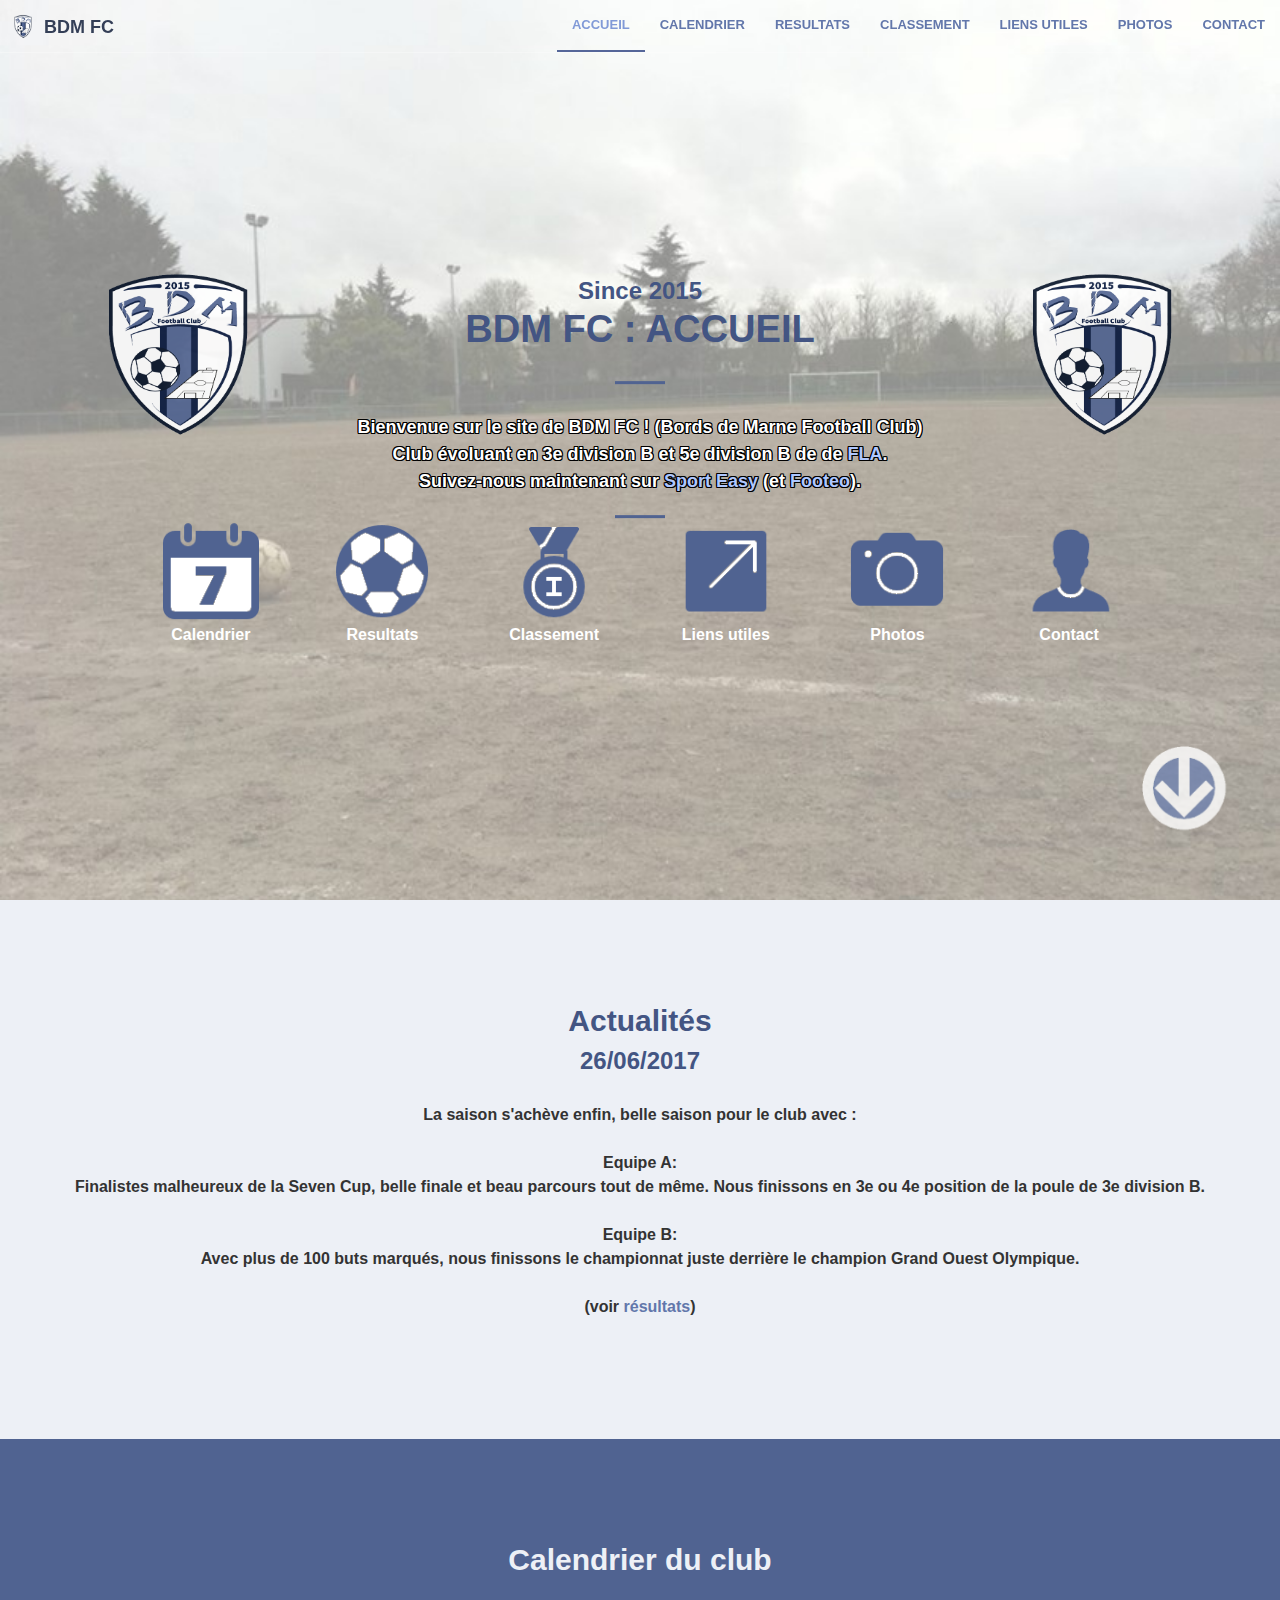
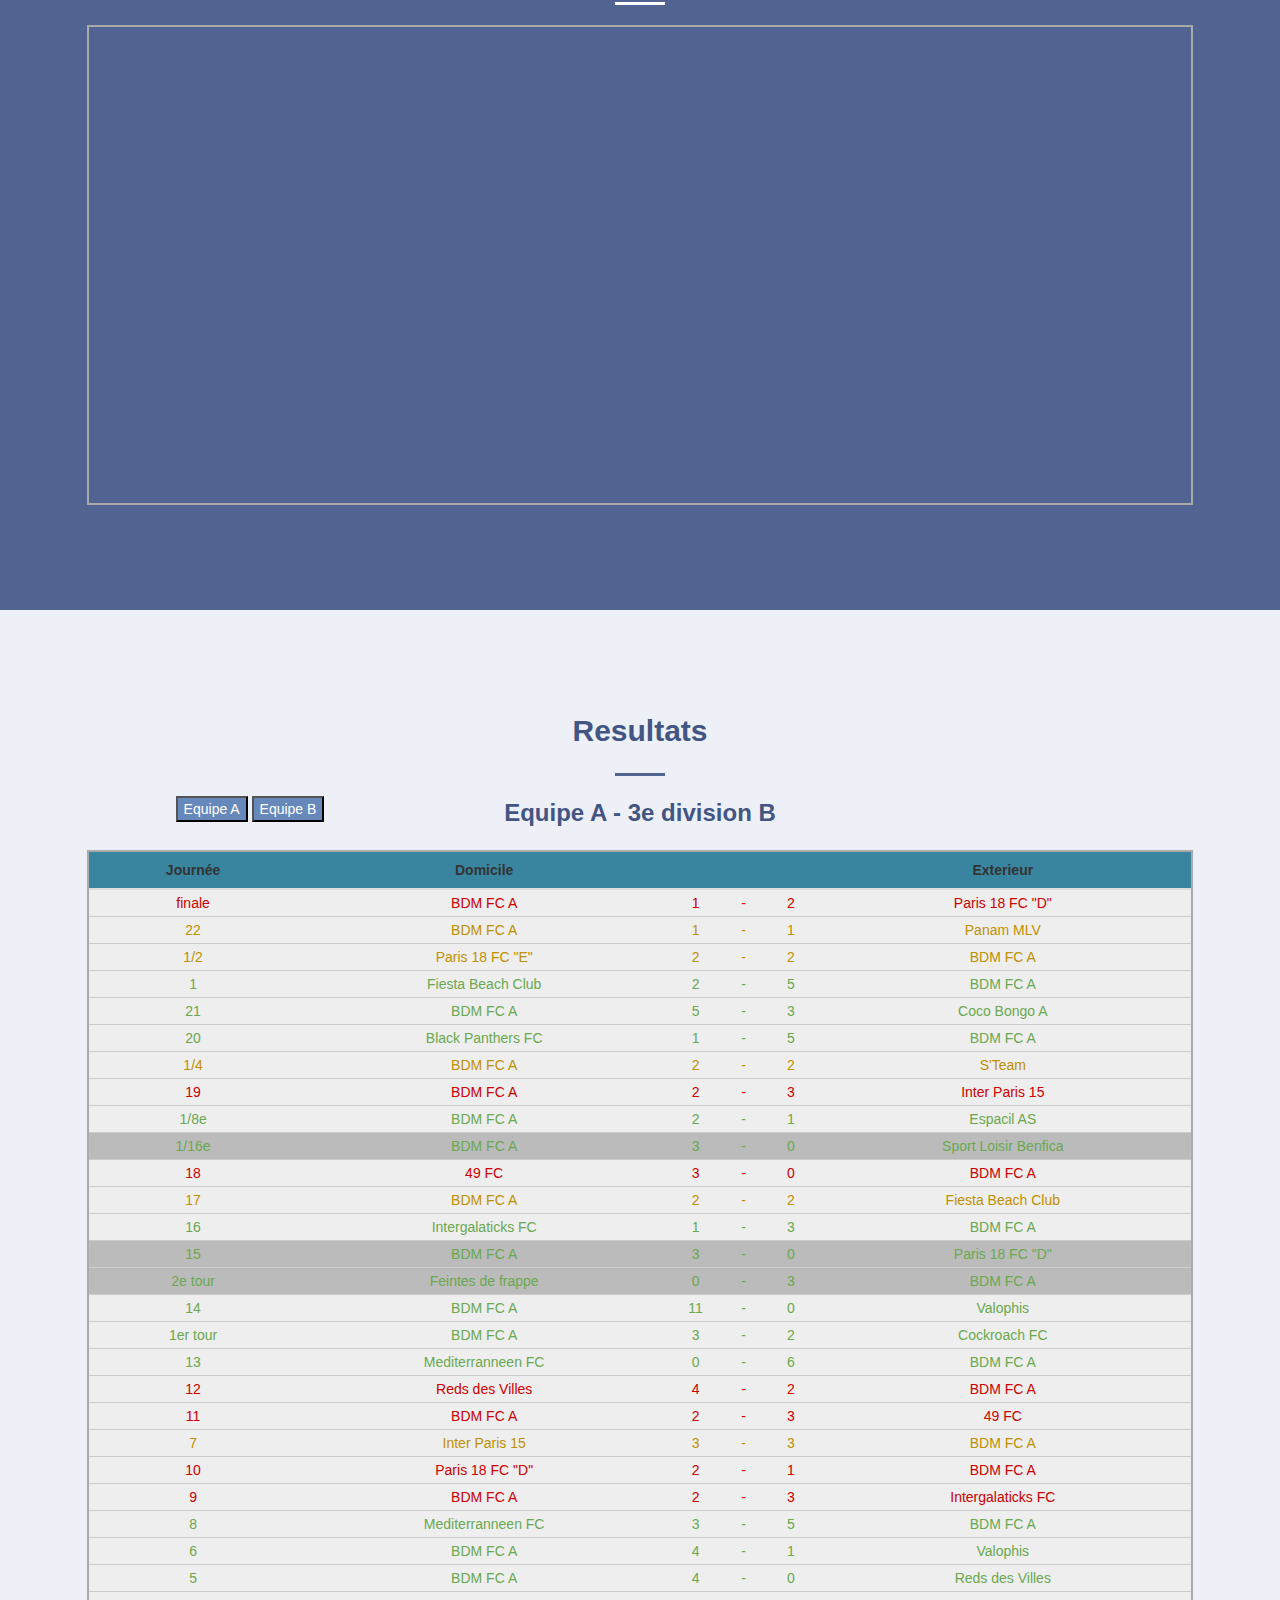
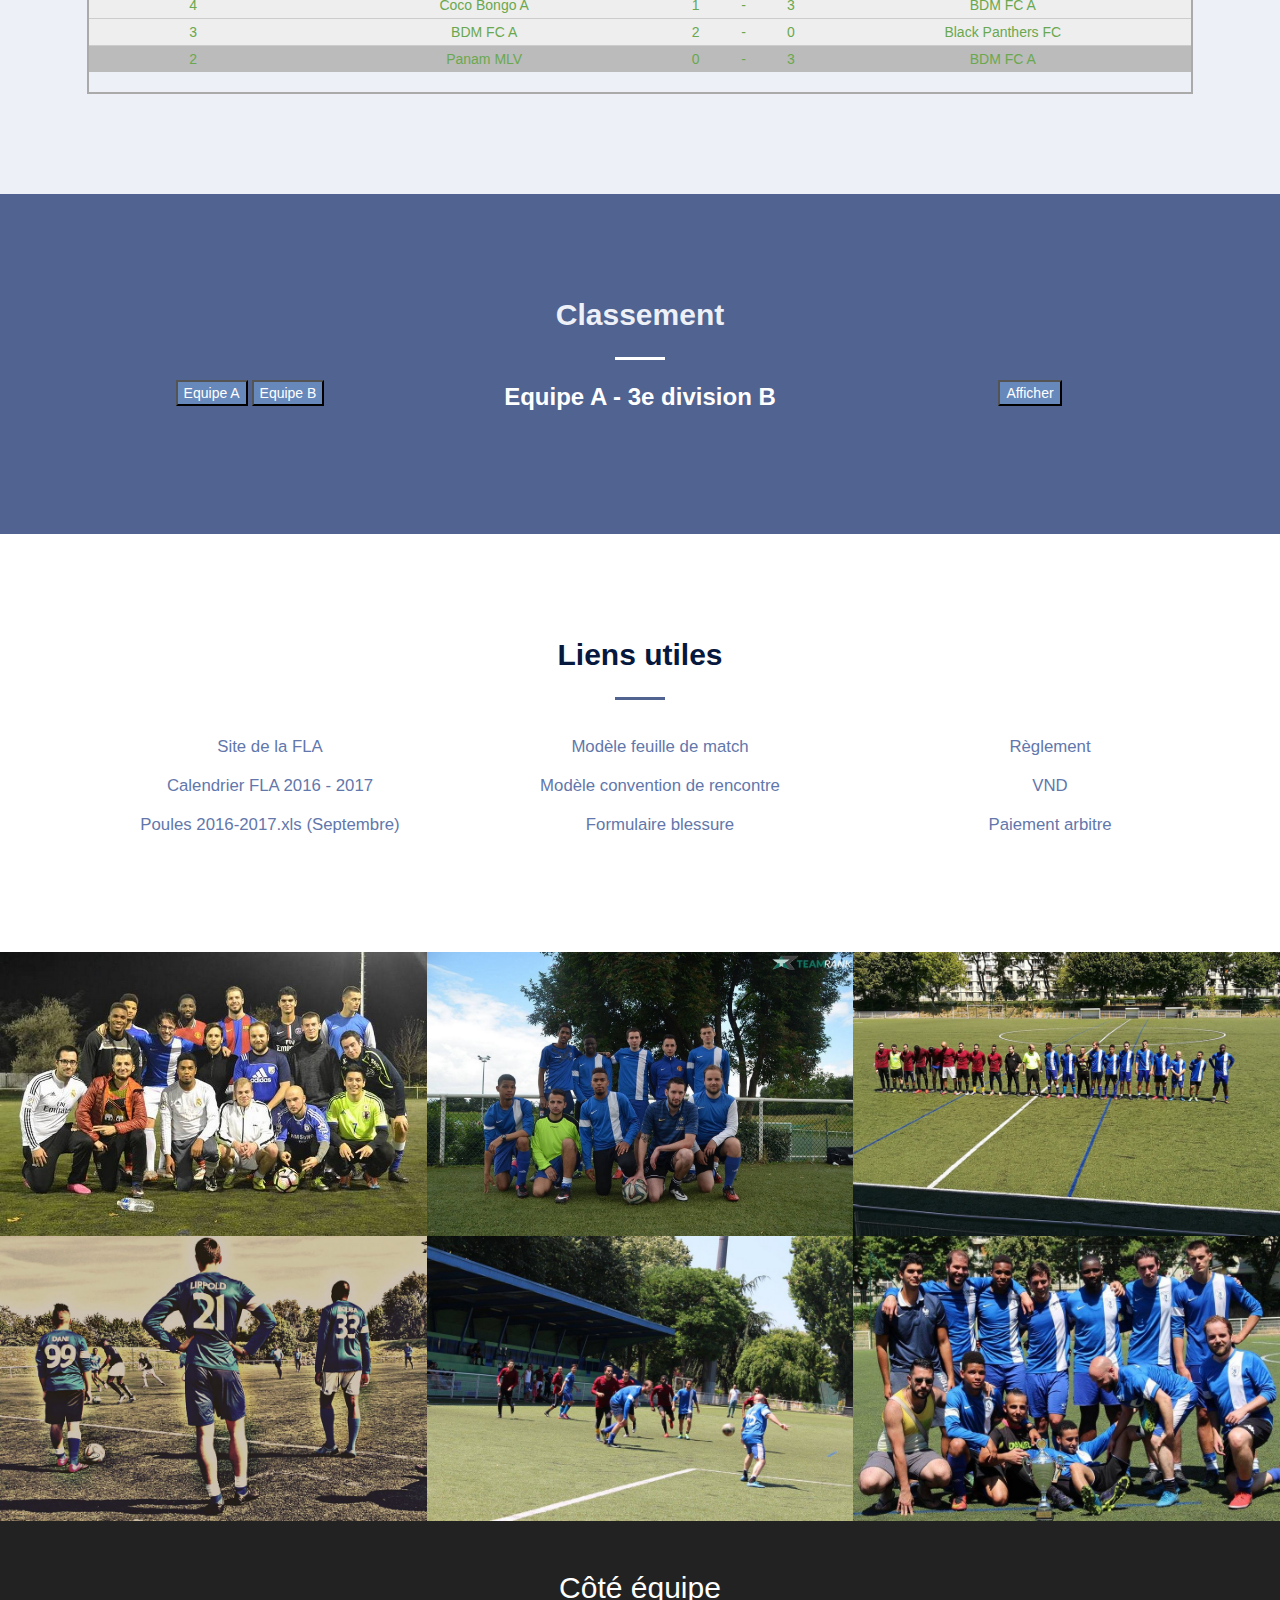
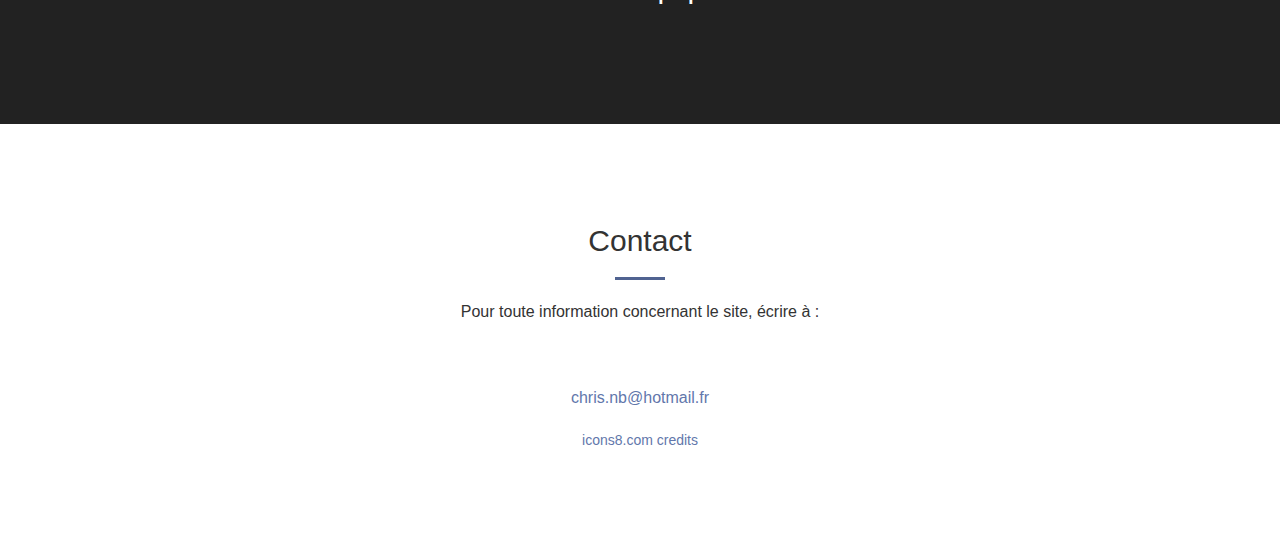
<file: index.html>
<!DOCTYPE html>
<html lang="fr">

<head>

    <meta charset="utf-8">
    <meta http-equiv="X-UA-Compatible" content="IE=edge">
    <meta name="viewport" content="width=device-width, initial-scale=1">
    <meta name="description" content="">
    <meta name="author" content="">

    <title>BDM FC</title>

    <!-- Bootstrap Core CSS -->
    <link rel="stylesheet" href="css/bootstrap.min.css" type="text/css">

    <!-- Custom Fonts -->
    <link rel="stylesheet" href="font-awesome/css/font-awesome.min.css" type="text/css">

    <!-- Plugin CSS -->
    <link rel="stylesheet" href="css/animate.min.css" type="text/css">

    <!-- Custom CSS -->
    <link rel="stylesheet" href="css/creative.css" type="text/css">
    <link rel="stylesheet" href="css/BDM.css" type="text/css">
    <link rel="stylesheet" href="css/back_to_top.css" type="text/css">

    <link rel="icon" type="image/png" href="img/icons/logo_BDM.png" />

    <!-- HTML5 Shim and Respond.js IE8 support of HTML5 elements and media queries -->
    <!-- WARNING: Respond.js doesn't work if you view the page via file:// -->
    <!--[if lt IE 9]>
        <script src="https://oss.maxcdn.com/libs/html5shiv/3.7.0/html5shiv.js"></script>
        <script src="https://oss.maxcdn.com/libs/respond.js/1.4.2/respond.min.js"></script>
    <![endif]-->

</head>

<body id="page-top">

    <nav id="mainNav" class="navbar navbar-default navbar-fixed-top">
        <div class="container-fluid">
            <!-- Brand and toggle get grouped for better mobile display -->
            <div class="navbar-header">
                <button type="button" class="navbar-toggle collapsed" data-toggle="collapse" data-target="#bs-example-navbar-collapse-1">
                    <span class="sr-only">Toggle navigation</span>
                    <span class="icon-bar"></span>
                    <span class="icon-bar"></span>
                    <span class="icon-bar"></span>
                </button>
                <a class="navbar-brand page-scroll" href="#page-top">
                    <img class="img-responsive" src="img/icons/logo_BDM.png"
                        style="width: 24px; display: inline-block; top: -2px; position: relative; right: 4px;">
                    </img>
                    BDM FC
                </a>
            </div>

            <!-- Collect the nav links, forms, and other content for toggling -->
            <div class="collapse navbar-collapse" id="bs-example-navbar-collapse-1">
                <ul class="nav navbar-nav navbar-right">
                    <li>
                        <a class="page-scroll" href="#page-top">Accueil</a>
                    </li>
                    <li>
                        <a class="page-scroll" href="#calendar">Calendrier</a>
                    </li>
                    <li>
                        <a class="page-scroll" href="#results">Resultats</a>
                    </li>
                    <li>
                        <a class="page-scroll" href="#ranking">Classement</a>
                    </li>
                    <li>
                        <a class="page-scroll" href="#links">Liens utiles</a>
                    </li>
                    <li>
                        <a class="page-scroll" href="#pictures">Photos</a>
                    </li>
                    <!-- <li>
                        <a class="page-scroll" href="#equipe">Equipe</a>
                    </li> -->
                    <li>
                        <a class="page-scroll" href="#contact">Contact</a>
                    </li>
                </ul>
            </div>
            <!-- /.navbar-collapse -->
        </div>
        <!-- /.container-fluid -->
    </nav>

    <a href="#page-top" class="back-to-top page-scroll">
        <img src="img/icons/down_arrow.png"></img>
    </a>

    <header>
        <div class="header-content" >
            <img class="header-logo header-logo-left" src="img/icons/logo_BDM.png"></img>
            <img class="header-logo header-logo-right" src="img/icons/logo_BDM.png"></img>
            <div class="header-content-inner">
                <div class="row">
                    <p class="header-side-title">Since 2015</p>
                    <h1 class="header-main-title non-mobile">
                        BDM FC : Accueil
                    </h1>
                    <h1 class="header-main-title only-mobile">
                        BDM FC
                        <br>Accueil
                    </h1>
                    <hr>
                    <p class="blackShadowText" style="">
                        <strong>
                            Bienvenue sur le site de BDM FC ! (Bords de Marne Football Club)
                            <br>Club évoluant en 3e division B et 5e division B de de <a target="_blank" href="http://www.football-loisir-amateur.com/">FLA</a>.
                            <br>Suivez-nous maintenant sur <a target="_blank" href="https://bdm-fc.sporteasy.net/">Sport Easy</a> (et <a target="_blank" href="http://fc-bdm.footeo.com/">Footeo</a>).
                        </strong>
                    </p>
                </div>
                <hr class="small-hr">
                <div class="row">
                    <div class="col-md-2 col-sm-4 col-xs-6">
                        <!-- <a href="#calendar" class="btn btn-primary btn-xl page-scroll">Calendrier</a> -->
                        <a href="#calendar" class="header-icon page-scroll"><img src="img/icons/calendar.png"></a>
                        <span class="header-icon-legend">Calendrier</span>
                    </div>
                    <div class="col-md-2 col-sm-4 col-xs-6">
                        <!-- <a href="#results" class="btn btn-primary btn-xl page-scroll">Resultats</a> -->
                        <a href="#results" class="header-icon page-scroll"><img src="img/icons/football.png"></a>
                        <span class="header-icon-legend">Resultats</span>
                    </div>
                    <div class="col-md-2 col-sm-4 col-xs-6">
                        <!-- <a href="#ranking" class="btn btn-primary btn-xl page-scroll">Classement</a> -->
                        <a href="#ranking" class="header-icon page-scroll"><img src="img/icons/medal.png"></a>
                        <span class="header-icon-legend">Classement</span>
                    </div>
                    <div class="col-md-2 col-sm-4 col-xs-6">
                        <!-- <a href="#links" class="btn btn-primary btn-xl page-scroll">Liens utiles</a> -->
                        <a href="#links" class="header-icon page-scroll"><img src="img/icons/link.png"></a>
                        <span class="header-icon-legend">Liens utiles</span>
                    </div>
                    <div class="col-md-2 col-sm-4 col-xs-6">
                        <!-- <a href="#pictures" class="btn btn-primary btn-xl page-scroll">Photos</a> -->
                        <a href="#pictures" class="header-icon page-scroll"><img src="img/icons/camera.png"></a>
                        <span class="header-icon-legend">Photos</span>
                    </div>
                    <!-- <div class="col-md-2">
                        <a href="#equipe" class="btn btn-primary btn-xl page-scroll">Equipe</a>
                    </div> -->
                    <div class="col-md-2 col-sm-4 col-xs-6">
                        <!-- <a href="#contact" class="btn btn-primary btn-xl page-scroll">Contact</a> -->
                        <a href="#contact" class="header-icon page-scroll"><img src="img/icons/contact.png"></a>
                        <span class="header-icon-legend">Contact</span>
                    </div>
                </div>
            </div>
        </div>
    </header>

    <section class="bg-secondary" id="news">
        <div class="container text-center">
            <div class="row">
                <span class="section-title">Actualités</span>
            </div>
            <div class="row">
                <p class="">
                    <strong>
                        <span class="sub-section-title">26/06/2017</span>
                        </br>
                        </br>La saison s'achève enfin, belle saison pour le club avec :
                        </br>
                        </br>Equipe A:
                        </br>Finalistes malheureux de la Seven Cup, belle finale et beau parcours tout de même. Nous finissons en 3e ou 4e position de la poule de 3e division B.
                        </br>
                        </br>Equipe B:
                        </br>Avec plus de 100 buts marqués, nous finissons le championnat juste derrière le champion Grand Ouest Olympique.
                        </br>
                        </br>(voir <a href="#results" class="page-scroll">résultats</a>)
                    </strong>
                </p>
            </div>

            <!-- <div class="row text-center">
                <span class="section-title">Calendrier du club</span>
            </div>
            <hr class="light">
            <div class="row text-center">
                <div id="calendar-panel" class="col-md-12 text-center">
                    <div class="row">
                        <iframe src="https://calendar.google.com/calendar/embed?title=BDM%20FC&showTitle=0&mode=WEEK&height=600&wkst=2&bgcolor=%23FFFFFF&src=nmdqsuk9p91r3ggp1e4fcjt9o4%40group.calendar.google.com&color=%236B3304&src=aq9djiobq8f9ogudso1cjr66ig%40group.calendar.google.com&color=%2342104A&src=l8r2rkc4t12r16cgsqgb7d42gs%40group.calendar.google.com&color=%23711616&ctz=Europe/Paris"
                            class="iframe-test" scrolling="no">
                        </iframe>
                    </div>
                </div>
            </div> -->
        </div>
    </section>

    <section class="bg-primary" id="calendar">
        <div class="container">
            <div class="row text-center">
                <span class="section-title">Calendrier du club</span>
            </div>
            <hr class="light">
            <div class="row text-center">
                <div id="calendar-panel" class="col-md-12 text-center">
                    <div class="row">
                        <iframe src="https://calendar.google.com/calendar/embed?title=BDM%20FC&showTitle=0&mode=WEEK&height=600&wkst=2&bgcolor=%23FFFFFF&src=nmdqsuk9p91r3ggp1e4fcjt9o4%40group.calendar.google.com&color=%236B3304&src=aq9djiobq8f9ogudso1cjr66ig%40group.calendar.google.com&color=%2342104A&src=l8r2rkc4t12r16cgsqgb7d42gs%40group.calendar.google.com&color=%23711616&ctz=Europe/Paris"
                            class="iframe-test" scrolling="no">
                        </iframe>
                    </div>
                </div>
            </div>
        </div>
    </section>

    <section class="bg-secondary" id="results">
        <div class="container">
            <div class="row text-center">
                <span class="section-title">Resultats</span>
            </div>
            <hr>
            <div class="row text-center">
                <div class="col-md-4">
                    <input id="" type="button" value="Equipe A" onclick="toggleEquipeA();" class="button-a-team team-button"></input>
                    <input id="" type="button" value="Equipe B" onclick="toggleEquipeB();" class="button-b-team team-button"></input>
                </div>
                <div class="col-md-4">
                    <div class="row">
                        <span id="results-panel-team-label" class="sub-section-title"></span>
                    </div>
                </div>
            </div>
            <br>
            <div class="row text-center">
                <div id="results-panel" class="col-md-12 text-center">
                    <div class="row">
                        <div class="iframe-test"> <!-- CLASSE A ENLEVER D'ICI !! -->
                            <table class="table table-hover">
                                <thead>
                                  <tr class="">
                                    <th class="text-center non-mobile">Journée</th>
                                    <th class="text-center only-mobile">J</th>
                                    <th class="text-center">Domicile</th>
                                    <th></th>
                                    <th></th>
                                    <th></th>
                                    <th class="text-center">Exterieur</th>
                                  </tr>
                                </thead>
                                <tbody id="results-tbody"></tbody>
                            </table>
                        </div>
                    </div>
                </div>
            </div>
        </div>
    </section>

    <section class="bg-primary" id="ranking">
        <div class="container">
            <div class="row text-center">
                <div id="ranking-panel" class="col-md-12 text-center">
                    <div class="row">
                        <span class="section-title">Classement</span>
                    </div>
                    <hr class="light">
                    <div class="row text-center">
                        <div class="col-md-4">
                            <input id="" type="button" value="Equipe A" onclick="toggleEquipeA();" class="button-a-team team-button"></input>
                            <input id="" type="button" value="Equipe B" onclick="toggleEquipeB();" class="button-b-team team-button"></input>
                        </div>
                        <div class="col-md-4">
                            <span id="ranking-panel-team-label" class="sub-section-title"></span>
                        </div>
                        <div class="col-md-4">
                            <input id="display-ranking-button" type="button" value="Afficher" onclick="toggleRanking();" class="team-button"></input>
                        </div>
                    </div>
                    <br>
                    <div class="row text-center">
                        <iframe id="ranking-iframe" src="" class="iframe-test" frameborder="0"></iframe>
                    </div>
                </div>
            </div>
        </div>
    </section>

    <!-- <section class="bg-primary" id="links"> -->
    <section id="links">
        <div class="container">
            <div class="row text-center">
                <span class="section-title">Liens utiles</span>
            </div>
            <hr>
            <div class="row">
                <div class="col-md-4">
                    <ul class="link-list">
                        <li>
                            <a href="http://www.football-loisir-amateur.com/">Site de la FLA</a>
                        </li>
                        <li>
                            <a href="doc/FLA - Calendrier 2016 - 2017.xlsx">Calendrier FLA 2016 - 2017</a>
                        </li>
                        <li>
                            <a href="doc/Poules 2016-2017.xls">Poules 2016-2017.xls (Septembre)</a>
                        </li>
                    </ul>
                </div>
                <div class="col-md-4">
                    <ul class="link-list">
                        <li>
                            <a href="doc/FLA - Feuille de match.doc">Modèle feuille de match</a>
                        </li>
                        <li>
                            <a href="doc/Modele_convention_rencontre.docx">Modèle convention de rencontre</a>
                        </li>
                        <li>
                            <a href="doc/Declaration Accident MDS.pdf">Formulaire blessure</a>
                        </li>
                    </ul>
                </div>
                <div class="col-md-4">
                    <ul class="link-list">
                    	<li>
                            <a href="doc/Reglement BDM FC 2016 2017.pdf">Règlement</a>
                        </li>
                        <li>
                            <a href="equipe.html#VND">VND</a>
                        </li>
                        <li>
                            <a href="equipe.html#arbitre">Paiement arbitre</a>
                        </li>
                    </ul>
                </div>
            </div>
        </div>
    </section>

    <!-- <section class="bg-primary" id="pictures">
        <div class="picture-section">
            <center><h2>Picture Section</h2></center>
        </div>

    </section> -->

    <!-- <section id="services">
        <div class="container">
            <div class="row">
                <div class="col-lg-12 text-center">
                    <h2 class="section-heading">At Your Service</h2>
                    <hr class="primary">
                </div>
            </div>
        </div>
        <div class="container">
            <div class="row">
                <div class="col-lg-3 col-md-6 text-center">
                    <div class="service-box">
                        <i class="fa fa-4x fa-diamond wow bounceIn text-primary"></i>
                        <h3>Sturdy Templates</h3>
                        <p class="text-muted">Our templates are updated regularly so they don't break.</p>
                    </div>
                </div>
                <div class="col-lg-3 col-md-6 text-center">
                    <div class="service-box">
                        <i class="fa fa-4x fa-paper-plane wow bounceIn text-primary" data-wow-delay=".1s"></i>
                        <h3>Ready to Ship</h3>
                        <p class="text-muted">You can use this theme as is, or you can make changes!</p>
                    </div>
                </div>
                <div class="col-lg-3 col-md-6 text-center">
                    <div class="service-box">
                        <i class="fa fa-4x fa-newspaper-o wow bounceIn text-primary" data-wow-delay=".2s"></i>
                        <h3>Up to Date</h3>
                        <p class="text-muted">We update dependencies to keep things fresh.</p>
                    </div>
                </div>
                <div class="col-lg-3 col-md-6 text-center">
                    <div class="service-box">
                        <i class="fa fa-4x fa-heart wow bounceIn text-primary" data-wow-delay=".3s"></i>
                        <h3>Made with Love</h3>
                        <p class="text-muted">You have to make your websites with love these days!</p>
                    </div>
                </div>
            </div>
        </div>
    </section> -->

    <section class="no-padding" id="pictures">
        <div class="container-fluid">
            <div class="row no-gutter">
                <div class="col-lg-4 col-sm-6">
                    <a  class="portfolio-box">
                        <img src="img/BDM_nov_2016.jpg" class="img-responsive" alt="">
                        <div class="portfolio-box-caption">
                            <div class="portfolio-box-caption-content">
                                <div class="project-category text-faded">
                                    Opposition
                                </div>
                                <div class="project-name">
                                    Novembre 2016
                                </div>
                            </div>
                        </div>
                    </a>
                </div>
                <div class="col-lg-4 col-sm-6">
                    <a  class="portfolio-box">
                        <img src="img/Tournoi_OPEJ_FC.jpg" class="img-responsive" alt="">
                        <div class="portfolio-box-caption">
                            <div class="portfolio-box-caption-content">
                                <div class="project-category text-faded">
                                    Tournoi OPEJ FC
                                </div>
                                <div class="project-name">
                                    Juin 2016
                                </div>
                            </div>
                        </div>
                    </a>
                </div>
                <div class="col-lg-4 col-sm-6">
                    <a  class="portfolio-box">
                        <img src="img/5.jpg" class="img-responsive" alt="">
                        <div class="portfolio-box-caption">
                            <div class="portfolio-box-caption-content">
                                <div class="project-category text-faded">
                                    Finale Seven Cup
                                </div>
                                <div class="project-name">
                                    Juin 2017
                                </div>
                            </div>
                        </div>
                    </a>
                </div>
                <div class="col-lg-4 col-sm-6">
                    <a  class="portfolio-box">
                        <img src="img/2.jpg" class="img-responsive" alt="">
                        <div class="portfolio-box-caption">
                            <div class="portfolio-box-caption-content">
                                <div class="project-category text-faded">
                                    Match
                                </div>
                                <div class="project-name">
                                    2017
                                </div>
                            </div>
                        </div>
                    </a>
                </div>
                <div class="col-lg-4 col-sm-6">
                    <a  class="portfolio-box">
                        <img src="img/4.jpg" class="img-responsive" alt="">
                        <div class="portfolio-box-caption">
                            <div class="portfolio-box-caption-content">
                                <div class="project-category text-faded">
                                    Finale Seven Cup
                                </div>
                                <div class="project-name">
                                    Juin 2017
                                </div>
                            </div>
                        </div>
                    </a>
                </div>
                <div class="col-lg-4 col-sm-6">
                    <a class="portfolio-box">
                        <img src="img/3.jpg" class="img-responsive" alt="">
                        <div class="portfolio-box-caption">
                            <div class="portfolio-box-caption-content">
                                <div class="project-category text-faded">
                                    Finale Seven Cup
                                </div>
                                <div class="project-name">
                                    Juin 2017
                                </div>
                            </div>
                        </div>
                    </a>
                </div>
            </div>
        </div>
    </section>

    <aside class="bg-dark" id="equipe">
        <div class="container text-center">
            <div class="call-to-action">
                <h2>Côté équipe</h2>
                <a href="equipe.html" class="btn btn-default btn-xl wow tada">Aller vers la page de l'équipe</a>
            </div>
        </div>
    </aside>

    <section id="contact">
        <div class="container">
            <div class="row">
                <div class="col-lg-8 col-lg-offset-2 text-center">
                    <h2 class="section-heading">Contact</h2>
                    <hr class="primary">
                    <p>Pour toute information concernant le site, écrire à :</p>
                </div>
                <!-- <div class="col-lg-4 col-lg-offset-2 text-center">
                    <i class="fa fa-phone fa-3x wow bounceIn"></i>
                    <p>01 02 03 04 05</p>
                </div> -->
                <div class="col-lg-4 col-lg-offset-4 text-center">
                    <i class="fa fa-envelope-o fa-3x wow bounceIn" data-wow-delay=".1s"></i>
                    <p><a href="mailto:chris.nb@hotmail.fr">chris.nb@hotmail.fr</a></p>
                </div>
            </div>
            <div class="row text-center">
                <a href="https://icons8.com/">icons8.com credits</a> 
            </div>
        </div>
    </section>

    <!-- jQuery -->
    <script src="js/jquery.js"></script>

    <!-- Bootstrap Core JavaScript -->
    <script src="js/bootstrap.min.js"></script>

    <!-- Plugin JavaScript -->
    <script src="js/jquery.easing.min.js"></script>
    <script src="js/jquery.fittext.js"></script>
    <script src="js/wow.min.js"></script>

    <!-- Custom Theme JavaScript -->
    <script src="js/creative.js"></script>
    <!-- <script src="js/BDM.js"></script> -->

    <!-- This Page script -->
    <script src="js/site/backToTop.js"></script>
    <script src="js/site/resultsA.js"></script>
    <script src="js/site/resultsB.js"></script>
    <script src="js/site/rankingFLA.js"></script>
    <script src="js/site/index.js"></script>

</body>

</html>
</file>
<file: css/back_to_top.css>
a.back-to-top {
    /*display: none;*/
    width: 48px;
    height: 48px;
    text-indent: -9999px;
    position: fixed;
    z-index: 999;
    right: 24px;
    bottom: 32px;
    /*background: url("../img/icons/up_arrow.png") no-repeat center;
    background-size: cover;*/
    -webkit-border-radius: 30px;
    -moz-border-radius: 30px;
    border-radius: 30px;
    opacity: 0.8;
}

a.back-to-top > img {
    height: inherit;
    position: inherit;
    right: inherit;
}

a.back-to-top:hover img {
    filter: brightness(0.6);
}

@media(min-width:768px) {
    a.back-to-top {
        /*display: none;*/
        width: 96px;
        height: 96px;
        right: 48px;
        bottom: 64px;
    }
}
</file>
<file: css/creative.css>
/*!
 * Start Bootstrap - Creative Bootstrap Theme (http://startbootstrap.com)
 * Code licensed under the Apache License v2.0.
 * For details, see http://www.apache.org/licenses/LICENSE-2.0.
 */

html,
body {
    width: 100%;
    height: 100%;
}

body {
    font-family: Merriweather,'Helvetica Neue',Arial,sans-serif;
}

hr {
    max-width: 50px;
    border-color: #f05f40;
    border-width: 3px;
}

hr.light {
    border-color: #fff;
}

a {
    color: #f05f40;
    -webkit-transition: all .35s;
    -moz-transition: all .35s;
    transition: all .35s;
}

a:hover,
a:focus {
    color: #eb3812;
}

h1,
h2,
h3,
h4,
h5,
h6 {
    font-family: 'Open Sans','Helvetica Neue',Arial,sans-serif;
}

p {
    margin-bottom: 20px;
    font-size: 16px;
    line-height: 1.5;
}

.bg-primary {
    background-color: #f05f40;
}

.bg-dark {
    color: #fff;
    background-color: #222;
}

.text-faded {
    color: rgba(255,255,255,.7);
}

section {
    padding: 100px 0;
}

aside {
    padding: 50px 0;
}

.no-padding {
    padding: 0;
}

.navbar-default {
    border-color: rgba(34,34,34,.05);
    font-family: 'Open Sans','Helvetica Neue',Arial,sans-serif;
    background-color: #fff;
    -webkit-transition: all .35s;
    -moz-transition: all .35s;
    transition: all .35s;
}

.navbar-default .navbar-header .navbar-brand {
    text-transform: uppercase;
    font-family: 'Open Sans','Helvetica Neue',Arial,sans-serif;
    font-weight: 700;
    color: #f05f40;
}

.navbar-default .navbar-header .navbar-brand:hover,
.navbar-default .navbar-header .navbar-brand:focus {
    color: #eb3812;
}

.navbar-default .nav > li>a,
.navbar-default .nav>li>a:focus {
    text-transform: uppercase;
    font-size: 13px;
    font-weight: 700;
    color: #222;
}

.navbar-default .nav > li>a:hover,
.navbar-default .nav>li>a:focus:hover {
    color: #f05f40;
}

.navbar-default .nav > li.active>a,
.navbar-default .nav>li.active>a:focus {
    color: #f05f40!important;
    background-color: transparent;
}

.navbar-default .nav > li.active>a:hover,
.navbar-default .nav>li.active>a:focus:hover {
    background-color: transparent;
}

@media(min-width:768px) {
    .navbar-default {
        border-color: rgba(255,255,255,.3);
        background-color: transparent;
    }

    .navbar-default .navbar-header .navbar-brand {
        color: rgba(255,255,255,.7);
    }

    .navbar-default .navbar-header .navbar-brand:hover,
    .navbar-default .navbar-header .navbar-brand:focus {
        color: #fff;
    }

    .navbar-default .nav > li>a,
    .navbar-default .nav>li>a:focus {
        color: rgba(255,255,255,.7);
    }

    .navbar-default .nav > li>a:hover,
    .navbar-default .nav>li>a:focus:hover {
        color: #fff;
    }

    .navbar-default.affix {
        border-color: rgba(34,34,34,.05);
        background-color: #fff;
    }

    .navbar-default.affix .navbar-header .navbar-brand {
        font-size: 14px;
        color: #f05f40;
    }

    .navbar-default.affix .navbar-header .navbar-brand:hover,
    .navbar-default.affix .navbar-header .navbar-brand:focus {
        color: #eb3812;
    }

    .navbar-default.affix .nav > li>a,
    .navbar-default.affix .nav>li>a:focus {
        color: #222;
    }

    .navbar-default.affix .nav > li>a:hover,
    .navbar-default.affix .nav>li>a:focus:hover {
        color: #f05f40;
    }
}

header {
    position: relative;
    width: 100%;
    min-height: auto;
    text-align: center;
    color: #fff;
    background-image: url(../img/header.jpg);
    background-position: center;
    -webkit-background-size: cover;
    -moz-background-size: cover;
    background-size: cover;
    -o-background-size: cover;
}

header .header-content {
    position: relative;
    width: 100%;
    padding: 100px 15px;
    text-align: center;
}

header .header-content .header-content-inner h1 {
    margin-top: 0;
    margin-bottom: 0;
    text-transform: uppercase;
    font-weight: 700;
}

header .header-content .header-content-inner hr {
    margin: 30px auto;
}

header .header-content .header-content-inner p {
    margin-bottom: 50px;
    font-size: 16px;
    font-weight: 300;
    color: rgba(255,255,255,.7);
}

@media(min-width:768px) {
    header {
        min-height: 100%;
    }

    header .header-content {
        position: absolute;
        top: 50%;
        padding: 0 50px;
        -webkit-transform: translateY(-50%);
        -ms-transform: translateY(-50%);
        transform: translateY(-50%);
    }

    header .header-content .header-content-inner {
        margin-right: auto;
        margin-left: auto;
        max-width: 1000px;
    }

    header .header-content .header-content-inner p {
        margin-right: auto;
        margin-left: auto;
        max-width: 80%;
        font-size: 18px;
    }
}

.section-heading {
    margin-top: 0;
}

.service-box {
    margin: 50px auto 0;
    max-width: 400px;
}

@media(min-width:992px) {
    .service-box {
        margin: 20px auto 0;
    }
}

.service-box p {
    margin-bottom: 0;
}

.portfolio-box {
    display: block;
    position: relative;
    margin: 0 auto;
    max-width: 650px;
}

.portfolio-box .portfolio-box-caption {
    display: block;
    position: absolute;
    bottom: 0;
    width: 100%;
    height: 100%;
    text-align: center;
    color: #fff;
    opacity: 0;
    background: rgba(240,95,64,.9);
    -webkit-transition: all .35s;
    -moz-transition: all .35s;
    transition: all .35s;
}

.portfolio-box .portfolio-box-caption .portfolio-box-caption-content {
    position: absolute;
    top: 50%;
    width: 100%;
    text-align: center;
    transform: translateY(-50%);
}

.portfolio-box .portfolio-box-caption .portfolio-box-caption-content .project-category,
.portfolio-box .portfolio-box-caption .portfolio-box-caption-content .project-name {
    padding: 0 15px;
    font-family: 'Open Sans','Helvetica Neue',Arial,sans-serif;
}

.portfolio-box .portfolio-box-caption .portfolio-box-caption-content .project-category {
    text-transform: uppercase;
    font-size: 14px;
    font-weight: 600;
}

.portfolio-box .portfolio-box-caption .portfolio-box-caption-content .project-name {
    font-size: 18px;
}

.portfolio-box:hover .portfolio-box-caption {
    opacity: 1;
}

@media(min-width:768px) {
    .portfolio-box .portfolio-box-caption .portfolio-box-caption-content .project-category {
        font-size: 16px;
    }

    .portfolio-box .portfolio-box-caption .portfolio-box-caption-content .project-name {
        font-size: 22px;
    }
}

.call-to-action h2 {
    margin: 0 auto 20px;
}

.text-primary {
    color: #f05f40;
}

.no-gutter > [class*=col-] {
    padding-right: 0;
    padding-left: 0;
}

.btn-default {
    border-color: #fff;
    color: #222;
    background-color: #fff;
    -webkit-transition: all .35s;
    -moz-transition: all .35s;
    transition: all .35s;
}

.btn-default:hover,
.btn-default:focus,
.btn-default.focus,
.btn-default:active,
.btn-default.active,
.open > .dropdown-toggle.btn-default {
    border-color: #ededed;
    color: #222;
    background-color: #f2f2f2;
}

.btn-default:active,
.btn-default.active,
.open > .dropdown-toggle.btn-default {
    background-image: none;
}

.btn-default.disabled,
.btn-default[disabled],
fieldset[disabled] .btn-default,
.btn-default.disabled:hover,
.btn-default[disabled]:hover,
fieldset[disabled] .btn-default:hover,
.btn-default.disabled:focus,
.btn-default[disabled]:focus,
fieldset[disabled] .btn-default:focus,
.btn-default.disabled.focus,
.btn-default[disabled].focus,
fieldset[disabled] .btn-default.focus,
.btn-default.disabled:active,
.btn-default[disabled]:active,
fieldset[disabled] .btn-default:active,
.btn-default.disabled.active,
.btn-default[disabled].active,
fieldset[disabled] .btn-default.active {
    border-color: #fff;
    background-color: #fff;
}

.btn-default .badge {
    color: #fff;
    background-color: #222;
}

.btn-primary {
    border-color: #f05f40;
    color: #fff;
    background-color: #f05f40;
    -webkit-transition: all .35s;
    -moz-transition: all .35s;
    transition: all .35s;
}

.btn-primary:hover,
.btn-primary:focus,
.btn-primary.focus,
.btn-primary:active,
.btn-primary.active,
.open > .dropdown-toggle.btn-primary {
    border-color: #ed431f;
    color: #fff;
    background-color: #ee4b28;
}

.btn-primary:active,
.btn-primary.active,
.open > .dropdown-toggle.btn-primary {
    background-image: none;
}

.btn-primary.disabled,
.btn-primary[disabled],
fieldset[disabled] .btn-primary,
.btn-primary.disabled:hover,
.btn-primary[disabled]:hover,
fieldset[disabled] .btn-primary:hover,
.btn-primary.disabled:focus,
.btn-primary[disabled]:focus,
fieldset[disabled] .btn-primary:focus,
.btn-primary.disabled.focus,
.btn-primary[disabled].focus,
fieldset[disabled] .btn-primary.focus,
.btn-primary.disabled:active,
.btn-primary[disabled]:active,
fieldset[disabled] .btn-primary:active,
.btn-primary.disabled.active,
.btn-primary[disabled].active,
fieldset[disabled] .btn-primary.active {
    border-color: #f05f40;
    background-color: #f05f40;
}

.btn-primary .badge {
    color: #f05f40;
    background-color: #fff;
}

.btn {
    border: 0;
    border-radius: 300px;
    text-transform: uppercase;
    font-family: 'Open Sans','Helvetica Neue',Arial,sans-serif;
    font-weight: 700;
}

.btn-xl {
    padding: 15px 30px;
}

::-moz-selection {
    text-shadow: none;
    color: #fff;
    background: #222;
}

::selection {
    text-shadow: none;
    color: #fff;
    background: #222;
}

img::selection {
    color: #fff;
    background: 0 0;
}

img::-moz-selection {
    color: #fff;
    background: 0 0;
}

body {
    webkit-tap-highlight-color: #222;
}
</file>
<file: css/BDM.css>
/*!
 * BDM FC css (customized from Start Bootstrap - Creative Bootstrap Theme)
 */

body {
    font-family: Arial !important;
}

header {
	/*background-image: url(../img/BDM_nov_2016.jpg);*/
	/*background-image: none;*/
	background-image: url(../img/BDM_cover.jpg);
	color: inherit;
}

@media (max-width: 768px) {
	header .header-content {
		padding-top: 36px;
		padding-bottom: 36px;
	}
}

header h1.non-mobile {
	display: initial;
}

header h1.only-mobile {
	display: none;
}

@media (max-width: 520px) {
	header h1.non-mobile {
		display: none;
	}
	header h1.only-mobile {
		display: initial;
	}
}

@media (min-width: 768px) and (max-width: 992px) {
	header .header-content .header-content-inner p {
		margin-top: 0px !important;
		margin-bottom: 0px !important;
	}
}


header .header-content .header-content-inner p {
	color: #fff;
	margin-top: 15px;
	margin-bottom: 15px;
}

.navbar-default .nav > li > a {
	color: #506391;
}

/***** GLOBAL *****/
.bg-primary {
    background-color: #506391;
}

.bg-secondary {
	background-color: #edf0f6;
}

.link-list {
	text-align: center;
	/*TODO: list style remove chip;*/
	list-style-type: none;
	font-size: 1.2em;
}

.link-list > li {
	margin: 1.5rem 0;
}

a,
.navbar-default .nav > li > a {
    color: #6277AB;
}

header .header-content a {
	color: #AEC7FF;
}

.navbar-default .nav > li > a:hover {
	/*border-color: #ccc;*/
	/*border-width: 1px;*/
	/*border-left: solid 1px #ddd;*/
	border-bottom: solid 2px #569;
	transition: none;
}

a:hover, a:focus,
.navbar-default .nav > li > a:hover {
    color: #343F57;
}

header .header-content a:hover, header .header-content a:focus {
    color: #6277AB;
}

.navbar-default .nav > li.active > a, .navbar-default .nav > li.active > a:focus {
	color: #819AD7 !important;
	border-bottom: solid 2px #569;
	transition: none;
}

hr {
    border-color: #506391;
}

hr.small-hr {
	margin-top: 5px !important;
	margin-bottom: 5px !important;
}

.navbar-default.affix .navbar-header .navbar-brand {
    color: #6277AB;
    color: inherit;
}

.navbar-default.affix .navbar-header .navbar-brand:hover {
    color: #506391;
}

.navbar-default.affix .navbar-header .navbar-brand:focus {
    color: #819BDA;
}

.navbar-default .navbar-header .navbar-brand {
	color: #506391;
}

.navbar-default .navbar-header .navbar-brand:hover, .navbar-default .navbar-header .navbar-brand:focus {
    color: #343F57;
}

.navbar-default.affix .nav > li > a:hover, .navbar-default.affix .nav > li > a:focus:hover {
    color: #819AD7;
}

.blackShadowText {
    text-shadow: 
        -1px -1px 0px #000,
        0px -1px 0px #000,
        1px -1px 0px #000,
        -1px 0px 0px #000,

        1px 0px 0px #000,
        -1px 1px 0px #000,
        0px 1px 0px #000,
        1px 1px 0px #000;
}

.rotate2 {
	-webkit-transform: rotate(-90deg); /* Safari */
	-moz-transform: rotate(-90deg); /* Firefox */
	-ms-transform: rotate(-90deg); /* IE */
	-o-transform: rotate(-90deg); /* Opera */
	filter: progid:DXImageTransform.Microsoft.BasicImage(rotation=3); /* Internet Explorer */
}

/** BUTTONS **/
.btn-primary {
    border-color: #6176A6;
    color: #fff;
    background-color: #506391;
}

.btn-primary:hover, .btn-primary:focus, .btn-primary.focus, .btn-primary:active, .btn-primary.active, .open > .dropdown-toggle.btn-primary {
	border-color: #6176A6;
	color: #fff;
	background-color: #343F57;
}

/***** WELCOME PAGE *****/
/*.header-background {
	background-image: url('../img/icons/logo_BDM.png');
	opacity: 0.5;
	width: 100%;
	height: 256px;
	position: relative;
	top: calc(50%);
	background-size: 50%;
	background-repeat: no-repeat;
	background-position-x: 50%;
}*/

.header-main-title {
	/*color: rgb(67, 85, 131);*/
	color: #435583;
	font-size: 65px;
}

p.header-side-title {
	font-size: 24px !important;
	margin-bottom: 0px !important;
	color: #435583	 !important;
	font-weight: 700 !important;;
}

.header-logo {
	opacity: 0.9;
	width: 192px;
	height: 192px;
}

.header-logo-left {
	float: left; 
	position: relative;
	left: 32px;
}

.header-logo-right {
	float: right; 
	position: relative;
	right: 32px;
}

@media(max-width:1200px) {
	.header-main-title {
		font-size: 48px !important;
	}

	p.header-side-title,
	header .header-content .header-content-inner p  {
		font-size: 16px !important;
	}

	header .header-content .header-content-inner hr {
		margin-top: 8px;
		margin-bottom: 20px;
	}

	header .header-content .header-content-inner p {
		margin-bottom: 20px;
	}

	.header-logo {
		width: 128px;
		height: 128px;
	}
}

@media(max-width:848px) {
	.header-main-title {
		font-size: 32px !important;
	}

	.navbar-default .nav > li > a {
		padding-left: 8px;
		padding-right: 8px;
		
	}

	.header-logo {
		width: 96px;
		height: 96px;
	}
}
	

@media (max-width:768px) {
	.header-logo {
		left: initial;
		right: initial;
		top: 12px;
	}
}

@media (max-width:359px) {
	.header-logo {
		display: none;
	}
}

a.header-icon:hover img {
	filter: brightness(0.6);
}

.header-icon-legend {
	color: #fff;
	font-weight: 700 !important;
	font-size: 16px;
	position: relative;
	top: 5px;
	display: inherit;
}

.header-icon img {
	width: 96px;
	height: 96px;
}

/*TODO: change font !!*/
.section-title {
	color: #07183E;
	font-weight: bold;
	font-size: 30px;
}

.bg-primary .section-title {
	color: #edf0f6;
}

.bg-secondary .section-title {
	/*color: #07183E;*/
	color: #435583;
}

/*TODO: change font !!*/
.sub-section-title {
	color: #07183E;
	font-weight: bold;
	font-size: 24px;
}

.bg-primary .sub-section-title {
	color: #fff;
}

.bg-secondary .sub-section-title {
	/*color: #07183E;*/
	color: #435583;
}

.team-section-header {
	/*PUT VERTICAL !!*/
	/*FONT !!*/
	/*COLOR!!*/
	font-size: 24px;
	/*display: inline-block;*/
	/*height: 300px;*/
	/*vertical-align: middle;*/
}

.test {
	/*display: table-column;
	text-align: center;*/
}

.test2 {
	/*float: none;
	display: table-row;
	vertical-align: top;*/
}

.iframe-test {
	width: calc(100% - 64px);
	height:480px;
	/*border: 0;*/
	border: 2px solid #aaa;
	margin-left: 32px;
	margin-right: 32px;
	overflow: auto;
}

#results-panel .iframe-test {
	height: initial;
}

.season-controls-select {
	color: #000;
}

.result-victory {
	color: #6aa84f;
}

.result-withdraw {
	/*color: #4E4;*/
	/*background-color: #d9d9d9;*/
	background-color: #bbb;
}

.result-draw {
	color: #bf9000;
}

.result-defeat {
	color: #cc0000;
}

table tr th.non-mobile,
table tr td.non-mobile {
	display: table-cell;
}
table tr th.only-mobile,
table tr td.only-mobile {
	display: none;
}

@media(max-width: 768px) {
	table tr th.non-mobile,
	table tr td.non-mobile {
		display: none;
	}
	table tr th.only-mobile,
	table tr td.only-mobile {
		display: table-cell;
	}
}

.team-button {
	/*display: inline-block;*/
	background-color: #68B;
	color: #fff;
}

.team-button:hover {
	/*display: inline-block;*/
	background-color: #9AE;
}

#results-panel .table th {
	background-color: #39859f;
}

#results-panel .table tbody {
	background-color: #eee;
	word-break: break-all;
}

.table > tbody > tr > td,
.table > tbody > tr > th,
.table > tfoot > tr > td,
.table > tfoot > tr > th,
.table > thead > tr > td,
.table > thead > tr > th {
    border-top: 1px solid #ccc;
}

.table-hover > tbody > tr:hover {
    background-color: #a4c2e5;
    border-color: #a4c2e5;
}

.table > tbody > tr > td {
	padding: 3px;
	word-break:break-word;
	vertical-align: middle;
}

.table > tbody > tr > td:nth-child(1) {
	padding: 0px !important;
}

.table > tbody > tr > td:nth-child(3),
.table > tbody > tr > td:nth-child(4),
.table > tbody > tr > td:nth-child(5) {
	padding: 1px;
}

.portfolio-box .portfolio-box-caption {
    background: rgba(141, 156, 191, 0.6);
}

/*.result-*/

/*VIE DE L'EQUIPE*/
.table-center {
	margin-left: auto;
	margin-right: auto;
}

.table-content-custom th {
	text-align: center;
}

.table-content-custom td {	
	border: solid 1px #000 !important;
}
</file>
